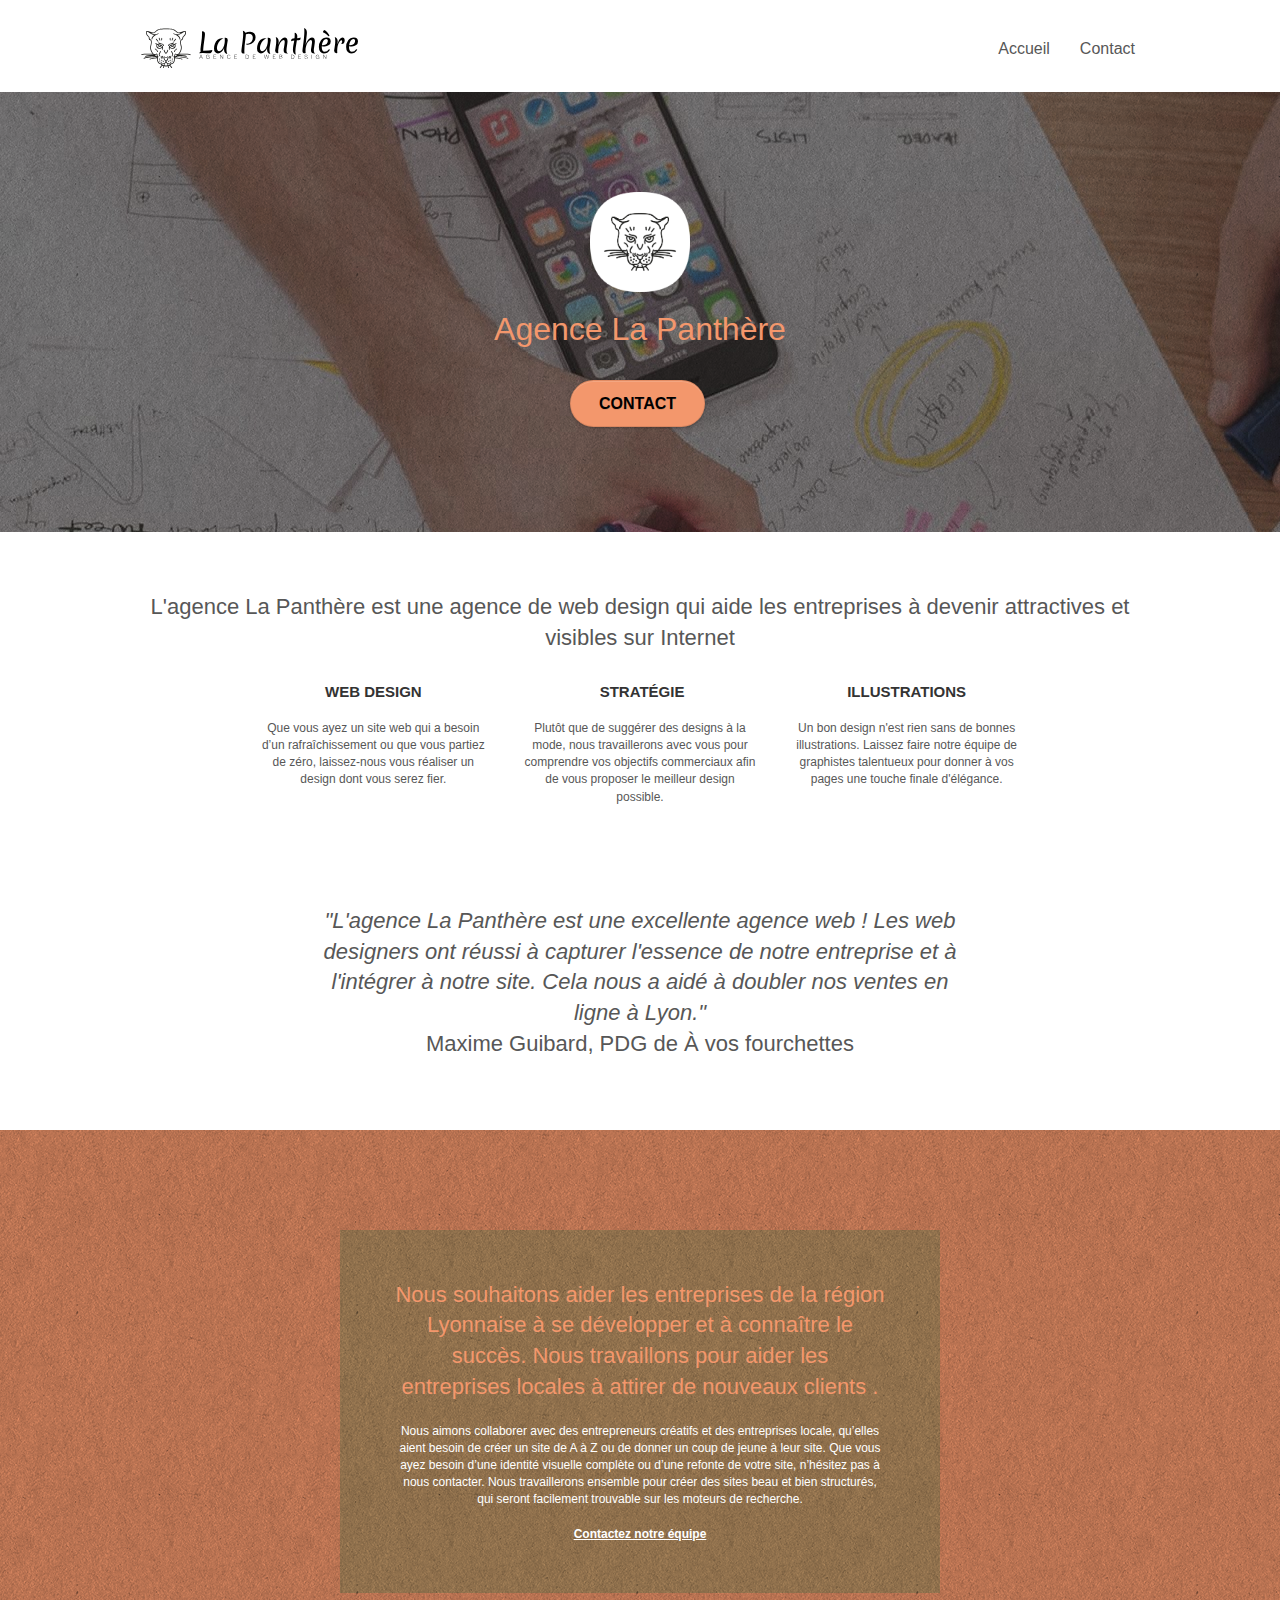
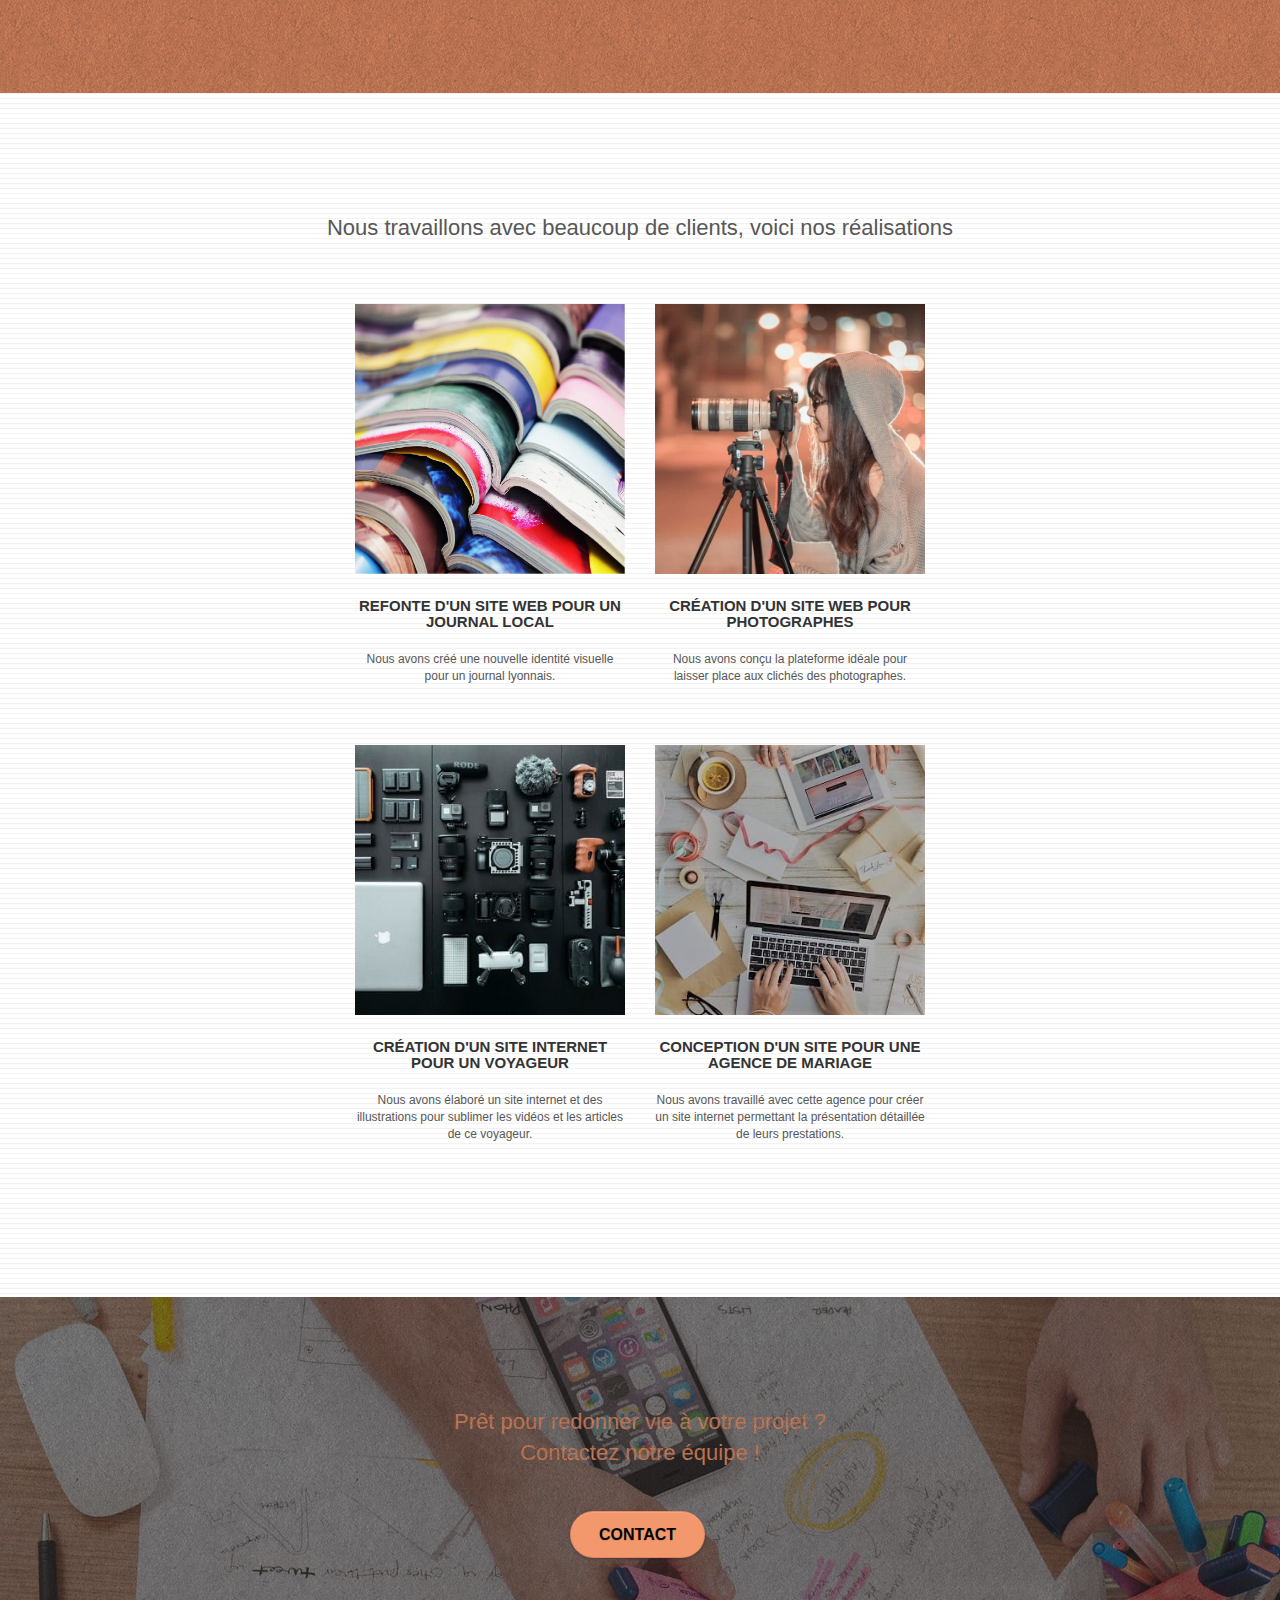
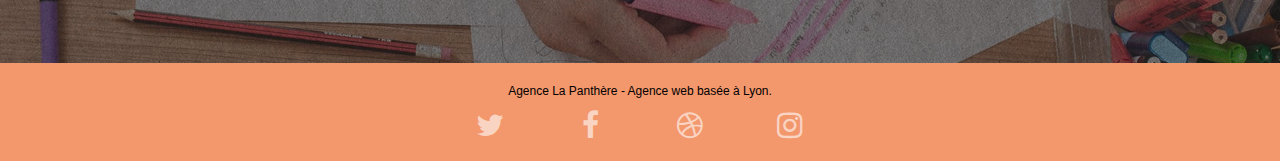
<file: index.html>
<!DOCTYPE html>
<html lang="fr">
  <head>
    <meta charset="utf-8" />
    <meta
      name="keywords"
      content=" La Panthère Agence, entreprise web design Lyon, site internet, agence design Lyon, rhône-alpes"
    />
    <meta
      name="description"
      content="L'agence Panthère est une agence de web design qui aide les entreprises à devenir attractives et visibles sur Internet. Web design."
    />
    <meta
      name="viewport"
      content="width=device-width, initial-scale=1.0, viewport-fit=cover"
    />
    <link rel="shortcut icon" type="image/png" href="favicon.jpg" />

    <link rel="stylesheet" type="text/css" href="./css/bootstrap.css" />
    <link rel="stylesheet" type="text/css" href="style.css" />
    <link rel="stylesheet" type="text/css" href="./css/font-awesome.css" />

    <script src="./js/jquery-2.1.0.js"></script>
    <script src="./js/bootstrap.js"></script>
    <script src="./js/blocs.js"></script>

    <title>La Panthère</title>

    <!-- Analytics -->

    <!-- Analytics END -->
  </head>
  <body>
    <!-- Principal conteneur -->
    <div class="page-container">
      <!-- bloc-0 -->
      <header class="bloc bgc-white l-bloc" id="bloc-0">
        <div class="container bloc-sm">
          <nav class="navbar row">
            <div class="navbar-header">
              <a class="navbar-brand" href="index.html"
                ><img
                  src="img/agence-la-panthere-monochrome.svg"
                  alt="paris web design logo agence web meilleure agence"
                  height="40"
              /></a>

              <button
                id="nav-toggle"
                type="button"
                class="ui-navbar-toggle navbar-toggle"
                data-toggle="collapse"
                data-target=".navbar-1"
              >
                <span class="sr-only">Toggle navigation</span>
                <span class="icon-bar"></span><span class="icon-bar"></span>
                <span class="icon-bar"></span>
              </button>
            </div>
            <div class="collapse navbar-collapse navbar-1 special-dropdown-nav">
              <ul class="site-navigation nav navbar-nav">
                <li>
                  <a href="index.html">Accueil</a>
                </li>
                <li></li>
                <li>
                  <a href="page2.html">Contact</a>
                </li>
              </ul>
            </div>
          </nav>
        </div>
      </header>
      <!-- bloc-0 END -->

      <!-- bloc-1-presentation -->
      <section
        class="bloc bgc-dark-slate-blue bg-banniere d-bloc bg-t-edge bloc-bg-texture texture-paper b-parallax"
        id="bloc-1-hero"
      >
        <div class="container bloc-lg">
          <div class="row tight-width-whitespace">
            <div class="col-sm-12">
              <img
                src="img/logo.png"
                class="center-block image-resize-mode"
                width="100"
                alt=" Bannière Agence La Panthère"
              />
              <h1 class="text-center hero-bloc-text tc-white">
                Agence La Panthère
              </h1>
              <div class="text-center">
                <a
                  href="page2.html"
                  class="btn btn-lg btn-clean btn-rd cta-hero btn-atomic-tangerine"
                  id="cta-hero"
                  >Contact</a
                >
              </div>
            </div>
          </div>
        </div>
      </section>
      <!-- bloc-1-presentation END -->

      <!-- bloc-2-services -->
      <section class="bloc bgc-white l-bloc" id="bloc-2-services">
        <div class="container bloc-md">
          <div class="row">
            <div class="col-sm-12 text-center">
              <h2 class="mg-md text-center">
                L'agence La Panthère est une agence de web design qui aide les
                entreprises à devenir attractives et visibles sur Internet
              </h2>
            </div>
          </div>
          <div class="row voffset-lg med-width-whitespace">
            <div class="col-sm-4">
              <div class="text-center">
                <span
                  class="et-icon-browser sm-shadow icon-dark-slate-blue icons icon-lg"
                ></span>
              </div>
              <h3 class="mg-md text-center">Web design</h3>
              <p class="text-center">
                Que vous ayez un site web qui a besoin d&rsquo;un
                rafraîchissement ou que vous partiez de zéro, laissez-nous vous
                réaliser un design dont vous serez fier.
              </p>
            </div>
            <div class="col-sm-4">
              <div class="text-center">
                <span
                  class="et-icon-presentation sm-shadow icon-dark-slate-blue icons icon-lg"
                ></span>
              </div>
              <h3 class="mg-md text-center">&nbsp;Stratégie</h3>
              <p class="text-center">
                Plutôt que de suggérer des designs à la mode, nous travaillerons
                avec vous pour comprendre vos objectifs commerciaux afin de vous
                proposer le meilleur design possible.<br />
              </p>
            </div>
            <div class="col-sm-4">
              <div class="text-center">
                <span
                  class="et-icon-edit sm-shadow icon-dark-slate-blue icons icon-lg"
                ></span>
              </div>
              <h3 class="mg-md text-center">Illustrations</h3>
              <p class="text-center">
                Un bon design n'est rien sans de bonnes illustrations. Laissez
                faire notre équipe de graphistes talentueux pour donner à vos
                pages une touche finale d'élégance.
              </p>
            </div>
          </div>
          <div class="row voffset-lg voffset">
            <div class="col-xs-12 col-md-8 col-md-offset-2 text-center">
              <h2 class="mg-md text-center tof">
                <i
                  >"L'agence La Panthère est une excellente agence web ! Les web
                  designers ont réussi à capturer l'essence de notre entreprise
                  et à l'intégrer à notre site. Cela nous a aidé à doubler nos
                  ventes en ligne à Lyon."</i
                ><br />
                Maxime Guibard, PDG de À vos fourchettes
              </h2>
            </div>
          </div>
        </div>
      </section>
      <!-- bloc-2-services END -->

      <!-- bloc-3-what-i-do -->
      <section
        class="bloc tc-white bgc-atomic-tangerine bg-presentation d-bloc bloc-bg-texture texture-paper b-parallax"
        id="bloc-3-what-i-do"
      >
        <div class="container bloc-lg">
          <div class="row tight-width-whitespace black-background">
            <div class="col-sm-12">
              <h2 class="mg-md text-center tc-white">
                Nous souhaitons aider les entreprises de la région Lyonnaise à
                se développer et à connaître le succès. Nous travaillons pour
                aider les entreprises locales à attirer de nouveaux clients .<br />
              </h2>
              <p class="text-center white1">
                Nous aimons collaborer avec des entrepreneurs créatifs et des
                entreprises locale, qu’elles aient besoin de créer un site de A
                à Z ou de donner un coup de jeune à leur site. Que vous ayez
                besoin d’une identité visuelle complète ou d’une refonte de
                votre site, n’hésitez pas à nous contacter. Nous travaillerons
                ensemble pour créer des sites beau et bien structurés, qui
                seront facilement trouvable sur les moteurs de recherche.
                <br /><br /><a class="ltc-white bold-link" href="page2.html"
                  >Contactez notre équipe</a
                ><br />
              </p>
            </div>
          </div>
        </div>
      </section>
      <!-- bloc-3-what-i-do END -->

      <!-- bloc-4-portfolio -->
      <section
        class="bloc bgc-white bg-lines-h2-bg bg-repeat l-bloc"
        id="bloc-4-portfolio"
      >
        <div class="container bloc-lg">
          <div class="row">
            <div class="col-sm-12 text-center">
              <h2>
                Nous travaillons avec beaucoup de clients, voici nos
                réalisations
              </h2>
            </div>
          </div>
          <div class="row tight-width-whitespace portfolio-row">
            <div class="col-sm-6">
              <a
                href="#"
                data-lightbox="img/1.jpg"
                data-gallery-id="gallery-1"
                data-caption="Refonte d'un site web pour un journal local"
                data-frame="snapshot-lb"
                ><img
                  src="img/1.jpg"
                  alt="Couverture de livre"
                  class="img-responsive portfolio-thumb"
              /></a>
              <h3 class="mg-md text-center">
                Refonte d'un site web pour un journal local
              </h3>
              <p class="text-center">
                Nous avons créé une nouvelle identité visuelle pour un journal
                lyonnais.
              </p>
            </div>
            <div class="col-sm-6">
              <a
                href="#"
                data-lightbox="img/2.jpg"
                data-gallery-id="gallery-1"
                data-caption="Création d'un site web pour photographes"
                data-frame="snapshot-lb"
                ><img
                  src="img/2.jpg"
                  class="img-responsive portfolio-thumb"
                  alt="Création d'un site web pour photographes"
              /></a>
              <h3 class="mg-md text-center">
                Création d'un site web pour photographes
              </h3>
              <p class="text-center">
                Nous avons conçu la plateforme idéale pour laisser place aux
                clichés des photographes.
              </p>
            </div>
          </div>
          <div class="row tight-width-whitespace portfolio-row">
            <div class="col-sm-6">
              <a
                href="#"
                data-lightbox="img/3.jpg"
                data-gallery-id="gallery-1"
                data-caption="Création d'un site internet pour un voyageur"
                data-frame="snapshot-lb"
                ><img
                  src="img/3.jpg"
                  class="img-responsive portfolio-thumb"
                  alt="Création d'un site web pour voyageurs"
              /></a>
              <h3 class="mg-md text-center">
                Création d'un site internet pour un voyageur
              </h3>
              <p class="text-center">
                Nous avons élaboré un site internet et des illustrations pour
                sublimer les vidéos et les articles de ce voyageur.
              </p>
            </div>
            <div class="col-sm-6">
              <a
                href="#"
                data-lightbox="img/4.jpg"
                data-gallery-id="gallery-1"
                data-caption="Conception d'un site pour une agence de mariage"
                data-frame="snapshot-lb"
                ><img
                  src="img/4.jpg"
                  class="img-responsive portfolio-thumb"
                  alt="Création d'un site web pour une agence de mariage"
              /></a>
              <h3 class="mg-md text-center">
                Conception d'un site pour une agence de mariage
              </h3>
              <p class="text-center">
                Nous avons travaillé avec cette agence pour créer un site
                internet permettant la présentation détaillée de leurs
                prestations.
              </p>
            </div>
          </div>
        </div>
      </section>
      <!-- bloc-4-portfolio END -->

      <!-- bloc-5-cta -->
      <section
        class="bloc bgc-dark-slate-blue bg-banniere d-bloc bloc-bg-texture texture-paper"
        id="bloc-5-cta"
      >
        <div class="container bloc-lg">
          <div class="row">
            <h2 class="mg-md text-center tc-white">
              Prêt pour redonner vie à votre projet ?<br />Contactez notre
              équipe !
            </h2>
            <div class="col-sm-12 text-center">
              <a
                href="page2.html"
                class="btn btn-atomic-tangerine btn-clean btn-rd btn-lg cta-hero"
                >Contact</a
              >
            </div>
          </div>
        </div>
      </section>
      <!-- bloc-5-cta END -->

      <!-- Footer - bloc-8 -->
      <footer class="bloc bgc-atomic-tangerine d-bloc" id="bloc-8">
        <div class="container bloc-sm">
          <div class="row">
            <div class="col-sm-12">
              <p class="text-center white">
                Agence La Panthère - Agence web basée à Lyon.<br />
              </p>
              <div class="row row-no-gutters social">
                <div class="col-sm-3">
                  <div class="text-center">
                    <a
                      class="social"
                      href="https://twitter.com"
                      aria-label="Twitter"
                      ><span class="fa fa-twitter icon-md"></span
                    ></a>
                  </div>
                </div>
                <div class="col-sm-3">
                  <div class="text-center">
                    <a
                      class="social"
                      href="https://facebook.com"
                      aria-label="Facebook"
                      ><span class="fa fa-facebook icon-md"></span
                    ></a>
                  </div>
                </div>
                <div class="col-sm-3">
                  <div class="text-center">
                    <a
                      class="social"
                      href="https://dribbble.com"
                      aria-label="Dribbble"
                      ><span class="fa fa-dribbble icon-md"></span
                    ></a>
                  </div>
                </div>
                <div class="col-sm-3">
                  <div class="text-center">
                    <a
                      class="social"
                      href="https://instagram.com"
                      aria-label="Instagram"
                      ><span class="fa fa-instagram icon-md"></span
                    ></a>
                  </div>
                </div>
              </div>
            </div>
          </div>
        </div>
      </footer>
      <!-- Footer - bloc-8 END -->
    </div>
    <!-- Principal conteneur END -->
  </body>
</html>
</file>
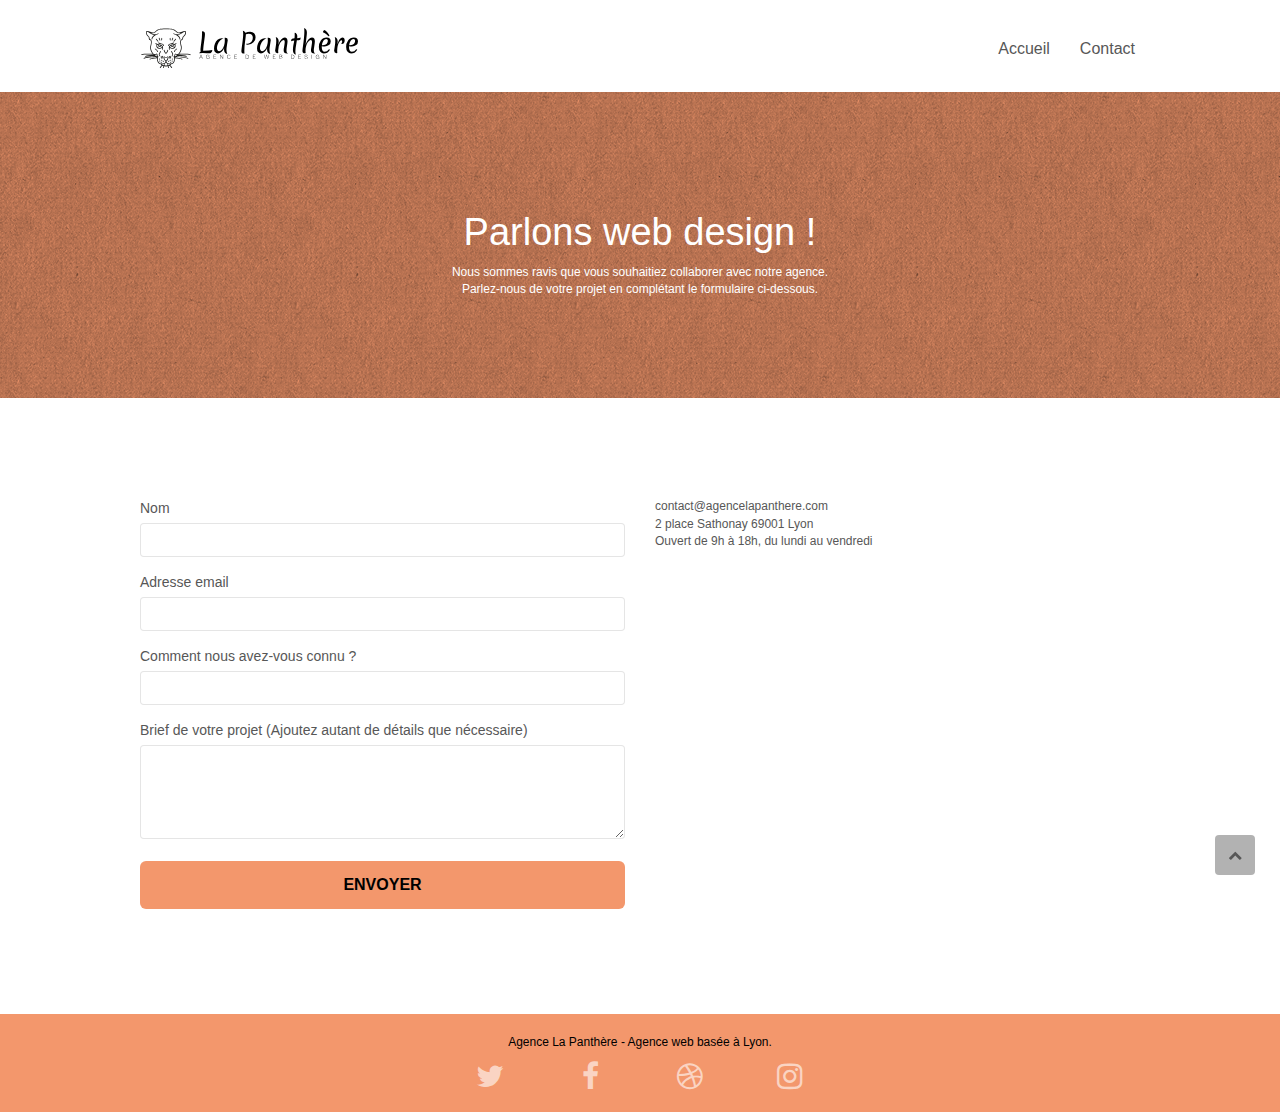
<file: page2.html>
<!DOCTYPE html>
<html lang="fr">
  <head>
    <meta charset="utf-8" />
    <meta
      name="keywords"
      content="La Panthère Agence, entreprise web design Lyon, site internet, agence design Lyon, rhône-alpes"
    />
    <meta
      name="description"
      content="L'agence Panthère est une agence de web design qui aide les entreprises à devenir attractives et visibles sur Internet. Web design."
    />
    <meta
      name="viewport"
      content="width=device-width, initial-scale=1.0, viewport-fit=cover"
    />
    <link rel="shortcut icon" type="image/png" href="favicon.jpg" />

    <link rel="stylesheet" type="text/css" href="./css/bootstrap.css" />
    <link rel="stylesheet" type="text/css" href="style.css" />
    <link rel="stylesheet" type="text/css" href="./css/font-awesome.css" />

    <script src="./js/jquery-2.1.0.js"></script>
    <script src="./js/bootstrap.js"></script>
    <script src="./js/blocs.js"></script>
    <script src="./js/jqBootstrapValidation.js"></script>

    <title>Contact</title>

    <!-- Analytics -->

    <!-- Analytics END -->
  </head>
  <body>
    <!-- Principal conteneur -->
    <div class="page-container">
      <!-- bloc-0 -->
      <header class="bloc bgc-white l-bloc" id="bloc-0">
        <div class="container bloc-sm">
          <nav class="navbar row">
            <div class="navbar-header">
              <a class="navbar-brand" href="index.html"
                ><img
                  src="img/agence-la-panthere-monochrome.svg"
                  alt="atlanta web design logo"
                  height="40"
              /></a>
              <button
                id="nav-toggle"
                type="button"
                class="ui-navbar-toggle navbar-toggle"
                data-toggle="collapse"
                data-target=".navbar-1"
              >
                <span class="sr-only">Toggle navigation</span
                ><span class="icon-bar"></span><span class="icon-bar"></span
                ><span class="icon-bar"></span>
              </button>
            </div>
            <div class="collapse navbar-collapse navbar-1 special-dropdown-nav">
              <ul class="site-navigation nav navbar-nav">
                <li>
                  <a href="index.html">Accueil</a>
                </li>
                <li></li>
                <li>
                  <a href="page2.html">Contact</a>
                </li>
              </ul>
            </div>
          </nav>
        </div>
      </header>
      <!-- bloc-0 END -->

      <!-- bloc-6 -->
      <section
        class="bloc bg-dots-bg bg-repeat bgc-atomic-tangerine d-bloc bloc-bg-texture texture-paper"
        id="bloc-6"
      >
        <div class="container bloc-lg">
          <div class="row">
            <div class="col-sm-12">
              <h1 class="text-center hero-bloc-text tc-white1">
                Parlons web design !
              </h1>
              <p class="text-center mg-lg tc-white1 tight-width-whitespace">
                Nous sommes ravis que vous souhaitiez collaborer avec notre
                agence.<br />
                Parlez-nous de votre projet en complétant le formulaire
                ci-dessous.
              </p>
            </div>
          </div>
        </div>
      </section>
      <!-- bloc-6 END -->

      <!-- bloc-7 -->
      <section class="bloc bgc-white l-bloc" id="bloc-7">
        <div class="container bloc-lg">
          <div class="row">
            <div class="col-sm-6">
              <form
                id="form_1"
                novalidate
                success-msg="Your message has been sent."
                fail-msg="Sorry it seems that our mail server is not responding, Sorry for the inconvenience!"
              >
                <div class="form-group">
                  <label for="name"> Nom </label>
                  <input id="name" class="form-control" required />
                </div>
                <div class="form-group">
                  <label for="email"> Adresse email </label>
                  <input
                    id="email"
                    class="form-control"
                    type="email"
                    required
                  />
                </div>
                <div class="form-group">
                  <label for="input_504">
                    Comment nous avez-vous connu ?
                  </label>
                  <input
                    class="form-control"
                    type="email"
                    required
                    id="input_504"
                  />
                </div>
                <div class="form-group">
                  <label for="message">
                    Brief de votre projet (Ajoutez autant de détails que
                    nécessaire)<br /> </label
                  ><textarea
                    id="message"
                    class="form-control"
                    rows="4"
                    cols="50"
                    required
                  ></textarea>
                </div>
                <button
                  class="bloc-button btn btn-lg btn-block cta-hero btn-atomic-tangerine"
                  type="submit"
                >
                  Envoyer
                </button>
              </form>
            </div>
            <div class="col-sm-6">
              <p>
                contact@agencelapanthere.com<br />2 place Sathonay 69001 Lyon<br />Ouvert
                de 9h à 18h, du lundi au vendredi<br />
              </p>
            </div>
          </div>
        </div>
      </section>
      <!-- bloc-7 END -->

      <!-- ScrollToTop Button -->
      <a
        href="#"
        class="bloc-button btn btn-d scrollToTop"
        aria-label="Scroll"
        onclick="scrollToTarget('1')"
        ><span class="fa fa-chevron-up"></span
      ></a>
      <!-- ScrollToTop Button END-->

      <!-- Footer - bloc-8 -->
      <footer class="bloc bgc-atomic-tangerine d-bloc" id="bloc-8">
        <div class="container bloc-sm">
          <div class="row">
            <div class="col-sm-12">
              <p class="text-center white">
                Agence La Panthère - Agence web basée à Lyon.<br />
              </p>
              <div class="row row-no-gutters social">
                <div class="col-sm-3">
                  <div class="text-center">
                    <a
                      class="social"
                      href="https://twitter.com"
                      aria-label="Twitter"
                      ><span class="fa fa-twitter icon-md"></span
                    ></a>
                  </div>
                </div>
                <div class="col-sm-3">
                  <div class="text-center">
                    <a
                      class="social"
                      href="https://facebook.com"
                      aria-label="Facebook"
                      ><span class="fa fa-facebook icon-md"></span
                    ></a>
                  </div>
                </div>
                <div class="col-sm-3">
                  <div class="text-center">
                    <a
                      class="social"
                      href="https://dribbble.com"
                      aria-label="Dribbble"
                      ><span class="fa fa-dribbble icon-md"></span
                    ></a>
                  </div>
                </div>
                <div class="col-sm-3">
                  <div class="text-center">
                    <a
                      class="social"
                      href="https://instagram.com"
                      aria-label="Instagram"
                      ><span class="fa fa-instagram icon-md"></span
                    ></a>
                  </div>
                </div>
              </div>
            </div>
          </div>
        </div>
      </footer>
      <!-- Footer - bloc-8 END -->
    </div>
    <!-- Principal conteneur END -->
  </body>
</html>
</file>
<file: style.css>
body {
    margin: 0;
    padding: 0;
    background: #FFF;
    overflow-x: hidden;
    -webkit-font-smoothing: antialiased;
    -moz-osx-font-smoothing: grayscale;
}

a,
button {
    transition: all .3s ease-in-out;
    outline: none!important;
}


a:hover {
    text-decoration: none;
    cursor: pointer;
}

#page-loading-blocs-notifaction {
    position: fixed;
    top: 0;
    bottom: 0;
    width: 100%;
    z-index: 100000;
    background: #FFFFFF url("img/pageload-spinner.gif") no-repeat center center;
}

.bloc {
    width: 100%;
    clear: both;
    background: 50% 50% no-repeat;
    padding: 0 50px;
    -webkit-background-size: cover;
    -moz-background-size: cover;
    -o-background-size: cover;
    background-size: cover;
    position: relative;
}

.bloc .container {
    padding-left: 0;
    padding-right: 0;
}

.bloc-lg {
    padding: 100px 50px;
}

.bloc-md {
    padding: 50px;
}

.bloc-sm {
    padding: 20px 50px;
}

.bg-center,
.bg-l-edge,
.bg-r-edge,
.bg-t-edge,
.bg-b-edge,
.bg-tl-edge,
.bg-bl-edge,
.bg-tr-edge,
.bg-br-edge,
.bg-repeat {
    -webkit-background-size: auto!important;
    -moz-background-size: auto!important;
    -o-background-size: auto!important;
    background-size: auto!important;
}

.bg-repeat {
    background: repeat;
}

.bg-t-edge {
    background: top no-repeat;
}

.bloc-bg-texture::before {
    content: "";
    background-size: 2px 2px;
    position: absolute;
    top: 0;
    bottom: 0;
    left: 0;
    right: 0;
}

.texture-paper::before {
    background: url("img/texture-paper.png");
    background-size: 280px 280px;
}

.b-parallax {
    background-attachment: fixed;
}

.d-bloc {
    color: rgba(255, 255, 255, .7);
}

.d-bloc button:hover {
    color: rgba(255, 255, 255, .9);
}

.d-bloc .icon-round,
.d-bloc .icon-square,
.d-bloc .icon-rounded,
.d-bloc .icon-semi-rounded-a,
.d-bloc .icon-semi-rounded-b {
    border-color: rgba(255, 255, 255, .9);
}

.d-bloc .divider-h span {
    border-color: rgba(255, 255, 255, .2);
}

.d-bloc .a-btn,
.d-bloc .navbar a,
.d-bloc .navbar-brand,
.d-bloc a .icon-sm,
.d-bloc a .icon-md,
.d-bloc a .icon-lg,
.d-bloc a .icon-xl,
.d-bloc h1 a,
.d-bloc h2 a,
.d-bloc h3 a,
.d-bloc h4 a,
.d-bloc h5 a,
.d-bloc h6 a,
.d-bloc p a {
    color: rgba(255, 255, 255, .6);
}

.d-bloc .a-btn:hover,
.d-bloc .navbar a:hover,
.d-bloc .navbar-brand:hover,
.d-bloc a:hover .icon-sm,
.d-bloc a:hover .icon-md,
.d-bloc a:hover .icon-lg,
.d-bloc a:hover .icon-xl,
.d-bloc h1 a:hover,
.d-bloc h2 a:hover,
.d-bloc h3 a:hover,
.d-bloc h4 a:hover,
.d-bloc h5 a:hover,
.d-bloc h6 a:hover,
.d-bloc p a:hover {
    color: rgba(255, 255, 255, 1);
}



.d-bloc .navbar-toggle .icon-bar {
    background: rgba(255, 255, 255, 1);
}

.d-bloc .btn-wire,
.d-bloc .btn-wire:hover {
    color: rgba(255, 255, 255, 1);
    border-color: rgba(255, 255, 255, 1);
}

.d-bloc .panel {
    color: rgba(0, 0, 0, .5);
}

.d-bloc .panel button:hover {
    color: rgba(0, 0, 0, .7);
}

.d-bloc .panel icon {
    border-color: rgba(0, 0, 0, .7);
}

.d-bloc .panel .divider-h span {
    border-color: rgba(0, 0, 0, .1);
}

.d-bloc .panel .a-btn {
    color: rgba(0, 0, 0, .6);
}

.d-bloc .panel .a-btn:hover {
    color: rgba(0, 0, 0, 1);
}

.d-bloc .panel .btn-wire,
.d-bloc .panel .btn-wire:hover {
    color: rgba(0, 0, 0, .7);
    border-color: rgba(0, 0, 0, .3);
}

.d-bloc .panel,
.l-bloc {
    color: rgba(0, 0, 0, .5);
}

.d-bloc .panel button:hover,
.l-bloc button:hover {
    color: rgba(0, 0, 0, .7);
}

.l-bloc .icon-round,
.l-bloc .icon-square,
.l-bloc .icon-rounded,
.l-bloc .icon-semi-rounded-a,
.l-bloc .icon-semi-rounded-b {
    border-color: rgba(0, 0, 0, .7);
}

.d-bloc .panel .divider-h span,
.l-bloc .divider-h span {
    border-color: rgba(0, 0, 0, .1);
}

.d-bloc .panel .a-btn,
.l-bloc .a-btn,
.l-bloc .navbar a,
.l-bloc .navbar-brand,
.l-bloc a .icon-sm,
.l-bloc a .icon-md,
.l-bloc a .icon-lg,
.l-bloc a .icon-xl,
.l-bloc h1 a,
.l-bloc h2 a,
.l-bloc h3 a,
.l-bloc h4 a,
.l-bloc h5 a,
.l-bloc h6 a,
.l-bloc p a {
    color: rgba(0, 0, 0, .6);
}

.d-bloc .panel .a-btn:hover,
.l-bloc .a-btn:hover,
.l-bloc .navbar a:hover,
.l-bloc .navbar-brand:hover,
.l-bloc a:hover .icon-sm,
.l-bloc a:hover .icon-md,
.l-bloc a:hover .icon-lg,
.l-bloc a:hover .icon-xl,
.l-bloc h1 a:hover,
.l-bloc h2 a:hover,
.l-bloc h3 a:hover,
.l-bloc h4 a:hover,
.l-bloc h5 a:hover,
.l-bloc h6 a:hover,
.l-bloc p a:hover {
    color: rgba(0, 0, 0, 1);
}

.l-bloc .navbar-toggle .icon-bar {
    color: rgba(0, 0, 0, .6);
}

.d-bloc .panel .btn-wire,
.d-bloc .panel .btn-wire:hover,
.l-bloc .btn-wire,
.l-bloc .btn-wire:hover {
    color: rgba(0, 0, 0, .7);
    border-color: rgba(0, 0, 0, .3);
}

.voffset {
    margin-top: 30px;
}

.voffset-lg {
    margin-top: 80px;
}

.row-no-gutters {
    margin-right: 0;
    margin-left: 0;
}

.row.row-no-gutters > [class^="col-"],
.row.row-no-gutters > [class*=" col-"] {
    padding-right: 0;
    padding-left: 0;
}

#bloc-1-hero h1 {
    font-size: 32px;
}

.navbar {
    margin-bottom: 0;
    z-index: 1;
}

.navbar-brand {
    height: auto;
    padding: 3px 15px;
    font-size: 25px;
    font-weight: normal;
    font-weight: 600;
    line-height: 44px;
}

.navbar-brand img {
    max-height: 200px;
    margin: 0 5px 0 0;
    display: inline;
}

.navbar-brand img[src$=svg] {
    min-width: 100px;
}

.nav-center .navbar-brand img {
    margin: 0;
}

.navbar .nav {
    padding-top: 2px;
    margin-right: -16px;
    float: right;
    z-index: 1;
}

.nav > li {
    float: left;
    margin-top: 4px;
    font-size: 16px;
}

.navbar-nav .open .dropdown-menu > li > a {
    text-align: inherit;
}

.nav > li a:hover,
.nav > li a:focus {
    background: transparent;
}

.navbar-toggle {
    margin: 10px 10px 0 0;
    border: 0px;
}

.navbar-toggle:hover {
    background: transparent!important;
}

.navbar-toggle .icon-bar {
    background-color: rgba(0, 0, 0, .5);
    width: 26px;
}

.nav-invert .navbar .nav {
    float: left;
}

.nav-invert .navbar-header,
.nav-invert .navbar-brand {
    float: right;
    position: relative;
    z-index: 2;
}

@media (min-width: 768px) {
    .site-navigation {
        position: absolute;
        top: 50%;
        right: 20px;
        transform: translate(0, -50%);
        -webkit-transform: translateY(-50%);
    }
    .nav > li .dropdown-menu a,
    .nav > li .dropdown-menu a:hover {
        color: #484848;
    }
    .nav-invert .site-navigation {
        left: 0;
        right: 0;
    }
    .nav-center {
        text-align: center;
    }
    .nav-center .navbar-header {
        width: 100%;
    }
    .nav-center .navbar-header,
    .nav-center .navbar-brand,
    .nav-center .nav > li {
        float: none;
        display: inline-block;
    }
    .nav-center .site-navigation {
        position: relative;
        width: 100%;
        right: 0;
        margin-right: 0px;
        margin-top: 20px;
    }
    .nav-center.mini-nav .navbar-toggle {
        float: none;
        margin: 10px auto 0;
    }
}

.nav > li > .dropdown a {
    background: none!important;
    display: block;
    padding: 14px 15px;
}

nav .caret {
    margin: 0 5px;
}

.dropdown-menu .dropdown-menu {
    top: -8px;
    left: 100%;
}

.dropdown-menu .dropmenu-flow-right {
    top: 100%;
    left: 0;
    margin-left: -1px;
    border-top-left-radius: 0;
    border-top-right-radius: 0;
}

.dropdown-menu .dropdown span {
    border: 4px solid black;
    border-top-color: transparent;
    border-right-color: transparent;
    border-bottom-color: transparent;
    margin: 6px -5px 0 0!important;
    float: right;
}

.mg-md {
    margin-top: 10px;
    margin-bottom: 20px;
}

.mg-lg {
    margin-top: 10px;
    margin-bottom: 40px;
}

.btn {
    margin: 0 5px 5px 0;
}

.btn.pull-right {
    margin: 0 0 5px 5px;
}

.btn-d,
.btn-d:hover,
.btn-d:focus {
    color: #FFF;
    background: rgba(0, 0, 0, .3);
}

button {
    outline: none!important;
}

.btn-rd {
    border-radius: 40px;
}

.btn-clean {
    border: 1px solid rgba(0, 0, 0, .08);
    border-bottom-color: rgba(0, 0, 0, .1);
    text-shadow: 0 1px 0 rgba(0, 0, 1, .1);
    box-shadow: 0 1px 3px rgba(0, 0, 1, .25), inset 0 1px 0 0 rgba(255, 255, 255, .15);
}

.icon-md {
    font-size: 30px!important;
}

.icon-lg {
    font-size: 60px!important;
}

.sm-shadow {
    text-shadow: 0 1px 2px rgba(0, 0, 0, .3);
}

.panel-sq,
.panel-sq .panel-heading,
.panel-sq .panel-footer {
    border-radius: 0;
}

.panel-rd {
    border-radius: 30px;
}

.panel-rd .panel-heading {
    border-radius: 29px 29px 0 0;
}

.panel-rd .panel-footer {
    border-radius: 0 0 29px 29px;
}

.form-control {
    border-color: rgba(0, 0, 0, .1);
    box-shadow: none;
}

.scrollToTop {
    width: 40px;
    height: 40px;
    position: fixed;
    bottom: 20px;
    right: 20px;
    opacity: 1;
    z-index: 500;
    transition: all .3s ease-in-out;
}

.scrollToTop span {
    margin-top: 6px;
}

.showScrollTop {
    font-size: 14px;
    opacity: 1;
}

a[data-lightbox] {
    position: relative;
    display: block;
    text-align: center;
}

a[data-lightbox]:hover::before {
    content: "+";
    font-family: "HelveticaNeue-Light", "Helvetica Neue Light", "Helvetica Neue", Helvetica, Arial;
    font-size: 32px;
    width: 50px;
    height: 50px;
    margin-left: -25px;
    border-radius: 50%;
    background: rgba(0, 0, 0, .6);
    color: #FFF;
    font-weight: 100;
    z-index: 1;
    position: absolute;
    top: 50%;
    transform: translateY(-50%);
    -webkit-transform: translateY(-50%);
}

a[data-lightbox]:hover img {
    opacity: 0.6;
    -webkit-animation-fill-mode: none;
    animation-fill-mode: none;
}

#lightbox-modal {
    display: flex;
    align-items: center;
}

#lightbox-modal .modal-dialog {
    width: 90%;
    max-width: 900px;
    margin: 0 auto 0;
}

#lightbox-modal .modal-dialog img {
    max-height: 90vh;
    margin: 0 auto;
}

.lightbox-caption {
    padding: 20px;
    color: #FFF;
    background: rgba(0, 0, 0, .5);
    position: absolute;
    left: 15px;
    right: 15px;
    bottom: 5px;
}

.close-lightbox {
    color: #FFF;
    font-size: 30px;
    position: absolute;
    top: 20px;
    right: 20px;
    z-index: 20;
    background: rgba(0, 0, 0, .5);
    border: none;
    line-height: 30px;
    padding: 0 9px 5px;
    opacity: 0.3;
}

.close-lightbox:hover,
.next-lightbox:hover,
.prev-lightbox:hover {
    opacity: 1.0;
    color: #FFF;
}

.next-lightbox,
.prev-lightbox {
    font-size: 20px;
    color: rgba(255, 255, 255, .9);
    background: rgba(0, 0, 0, .5);
    transition: all .2s ease-in-out;
    position: absolute;
    top: 45%;
    z-index: 1;
    opacity: 0.4;
}

.next-lightbox {
    padding: 6px 8px 1px 13px;
    right: 25px;
}

.prev-lightbox {
    padding: 6px 13px 1px 10px;
    left: 25px;
}

.snapshot-lb .modal-body {
    padding-bottom: 45px;
}

.snapshot-lb .lightbox-caption {
    padding: 0;
    color: rgba(0, 0, 0, .5);
    background: none;
}

h1,
h2,
h3,
h4,
h5,
h6,
p,
label,
.btn,
a {
    font-family: "helvetica";
    font-weight: 400;
    color: #575757!important;
}

.container {
    max-width: 1000px;
}

.hero-bloc-text {
    font-size: 38px;
}

.hero-bloc-text-sub {
    font-size: 36px;
}

.statement-bloc-text {
    line-height: 26px;
    font-style: italic;
    font-size: 20px;
    text-align: center;
    font-weight: lighter;
    max-width: 520px;
    margin: auto auto auto auto;
}

p {
    font-size: 12px;
}

.tight-width-whitespace {
    max-width: 600px;
    margin: auto auto auto auto;
}

.h1 {
    font-size: 20px;
    font-family: "Open Sans";
}

.cta-hero {
    margin-top: 22px;
    color: #FFFFFF!important;
    text-transform: uppercase;
    padding: 12px 28px 12px 28px;
    font-size: 16px;
    font-weight: 700;
}

.social {
    max-width: 400px;
    margin: auto auto auto auto;
}

h2 {
    font-size: 22px;
    line-height: 1.4em;
}

h3 {
    font-size: 15px;
    text-transform: uppercase;
    font-weight: 700;
    color: #333333!important;
}

.med-width-whitespace {
    max-width: 800px;
    margin: auto auto auto auto;
    box-shadow: 0px 0px 0px #000000;
}

h1 {
    color: #333333!important;
}

h4 {
    color: #333333!important;
}

.icons {
    margin-bottom: 14px;
    margin-top: 24px;
}

.white {
    color: #000000!important;
}

.white1{
    color: #FFFFFF!important;
}

.portfolio-thumb {
    margin-bottom: 24px;
}

.portfolio-row {
    margin-bottom: 44px;
    margin-top: 50px;
}

.avatar {
    box-shadow: 0px 4px 9px rgba(0, 0, 0, 0.3);
}

.black-background {
    background-color: rgba(165, 147, 99, 0.7);
    padding: 40px 40px 40px 40px;
}

.bold-link {
    font-weight: 900;
    text-decoration: underline!important;
}

.bgc-white {
    background-color: #FFFFFF;
}

.bgc-dark-slate-blue {
    background-color: #364577;
}

.bgc-atomic-tangerine {
    background-color: #F3976C;
}

.tc-white {
    color: #F3976C!important;
}

.tc-white1{
    color: white!important;
}

.btn-atomic-tangerine {
    background: #F3976C;
    color: #000000!important;
}

.btn-atomic-tangerine:hover {
    background: #c27956!important;
    color: #FFFFFF!important;
}

.ltc-white {
    color: #FFFFFF!important;
}

.ltc-white:hover {
    color: #cccccc!important;
}

.ltc-atomic-tangerine {
    color: #F3976C!important;
}

.ltc-atomic-tangerine:hover {
    color: #c27956!important;
}

.icon-dark-slate-blue {
    color: #364577!important;
    border-color: #364577!important;
}

.bg-dots-bg {
    background-image: url("img/dots-bg.png");
}

.bg-lines-h2-bg {
    background-image: url("img/lines-h2-bg.png");
}

.bg-banniere {
    background-image: url("img/agence-la-panthere.jpg");
}

.bg-presentation {
    background-image: url("img/image-de-presentation.jpg");
}

@media (max-width: 1024px) {
    .bloc {
        padding-left: 20px;
        padding-right: 20px;
    }
    .bloc.full-width-bloc,
    .bloc-tile-2.full-width-bloc .container,
    .bloc-tile-3.full-width-bloc .container,
    .bloc-tile-4.full-width-bloc .container {
        padding-left: 0;
        padding-right: 0;
    }
}

@media (max-width: 992px) and (min-width: 768px) {
    .navbar .nav {
        max-width: 80%
    }
    .nav-center.navbar .nav {
        max-width: 100%
    }
}

@media only screen and (min-device-width: 768px) and (max-device-width: 1024px) and (orientation: landscape) {
    .b-parallax {
        background-attachment: scroll;
    }
}

@media only screen and (min-device-width: 1024px) and (max-device-width: 1366px) and (-webkit-min-device-pixel-ratio: 1.5) {
    .b-parallax {
        background-attachment: scroll;
    }
}

@media (max-width: 991px) {
    .container {
        width: 100%;
    }
    .b-parallax {
        background-attachment: scroll;
    }
    .page-container,
    #hero-bloc {
        overflow-x: hidden;
        position: relative;
    }
    .bloc {
        padding-left: constant(safe-area-inset-left);
        padding-right: constant(safe-area-inset-right);
    }
    .bloc-group,
    .bloc-group .bloc {
        display: block;
        width: 100%;
    }
    .bloc-fill-screen .fill-bloc-top-edge,
    .bloc-fill-screen .fill-bloc-bottom-edge {
        padding: 0 20px;
        padding-left: constant(safe-area-inset-left);
        padding-right: constant(safe-area-inset-right);
    }
}

@media (max-width: 767px) {
    .page-container {
        overflow-x: hidden;
        position: relative;
    }
    h1,
    h2,
    h3,
    h4,
    h5,
    h6,
    p,
    #disqus_thread {
        padding-left: 10px!important;
        padding-right: 10px!important;
    }
    .b-parallax {
        background-attachment: scroll;
    }
    .navbar .nav {
        padding-top: 0;
        border-top: 1px solid rgba(0, 0, 0, .2);
        float: none!important;
    }
    .navbar.row {
        margin-left: 0;
        margin-right: 0;
    }
    .site-navigation {
        position: inherit;
        transform: none;
        -webkit-transform: none;
        -ms-transform: none;
    }
    .nav > li {
        margin-top: 0;
        border-bottom: 1px solid rgba(0, 0, 0, .1);
        background: rgba(0, 0, 0, .05);
        text-align: left;
        padding-left: 15px;
        width: 100%;
    }
    .nav > li:hover {
        background: rgba(0, 0, 0, .08);
    }
    .dropdown .dropdown a .caret {
        float: none;
        margin: 5px 0 0 10px!important;
        border: 4px solid black;
        border-bottom-color: transparent;
        border-right-color: transparent;
        border-left-color: transparent;
    }
    #hero-bloc .navbar .nav {
        background: rgba(0, 0, 0, .8);
    }
    #hero-bloc .navbar .nav a {
        color: rgba(255, 255, 255, .6);
    }
    .hero {
        padding: 50px 0;
    }
    .hero-nav {
        left: -1px;
        right: -1px;
    }
    .navbar-collapse {
        padding: 0;
        overflow-x: hidden;
        -webkit-box-shadow: none;
        box-shadow: none;
    }
    .navbar-brand img {
        max-height: 40px;
        width: auto;
    }
    .nav-invert .navbar-header {
        float: none;
        width: 100%;
    }
    .nav-invert .navbar-toggle {
        float: left;
        margin-left: 10px;
    }
    .bloc {
        padding-left: 0;
        padding-right: 0;
    }
    .bloc-xxl,
    .bloc-xl,
    .bloc-lg {
        padding: 40px 0;
    }
    .bloc-sm,
    .bloc-md {
        padding-left: 0;
        padding-right: 0;
    }
    .bloc-tile-2 .container,
    .bloc-tile-3 .container,
    .bloc-tile-4 .container,
    .bloc-fill-screen .fill-bloc-top-edge,
    .bloc-fill-screen .fill-bloc-bottom-edge {
        padding-left: 0;
        padding-right: 0;
    }
    .a-block {
        padding: 0 10px;
    }
    .btn-dwn {
        display: none;
    }
    .voffset {
        margin-top: 5px;
    }
    .voffset-md {
        margin-top: 20px;
    }
    .voffset-lg {
        margin-top: 30px;
    }
    form {
        padding: 5px;
    }
    .close-lightbox {
        display: inline-block;
    }
    .blocsapp-device-iphone5 {
        background-size: 216px 425px;
        padding-top: 60px;
        width: 216px;
        height: 425px;
    }
    .blocsapp-device-iphone5 img {
        width: 180px;
        height: 320px;
    }
}

@media (max-width: 400px) {
    .bloc {
        padding-left: 0;
        padding-right: 0;
    }
}

@media (max-width: 767px) {
    .bloc-mob-center-text {
        text-align: center;
    }
}
</file>
